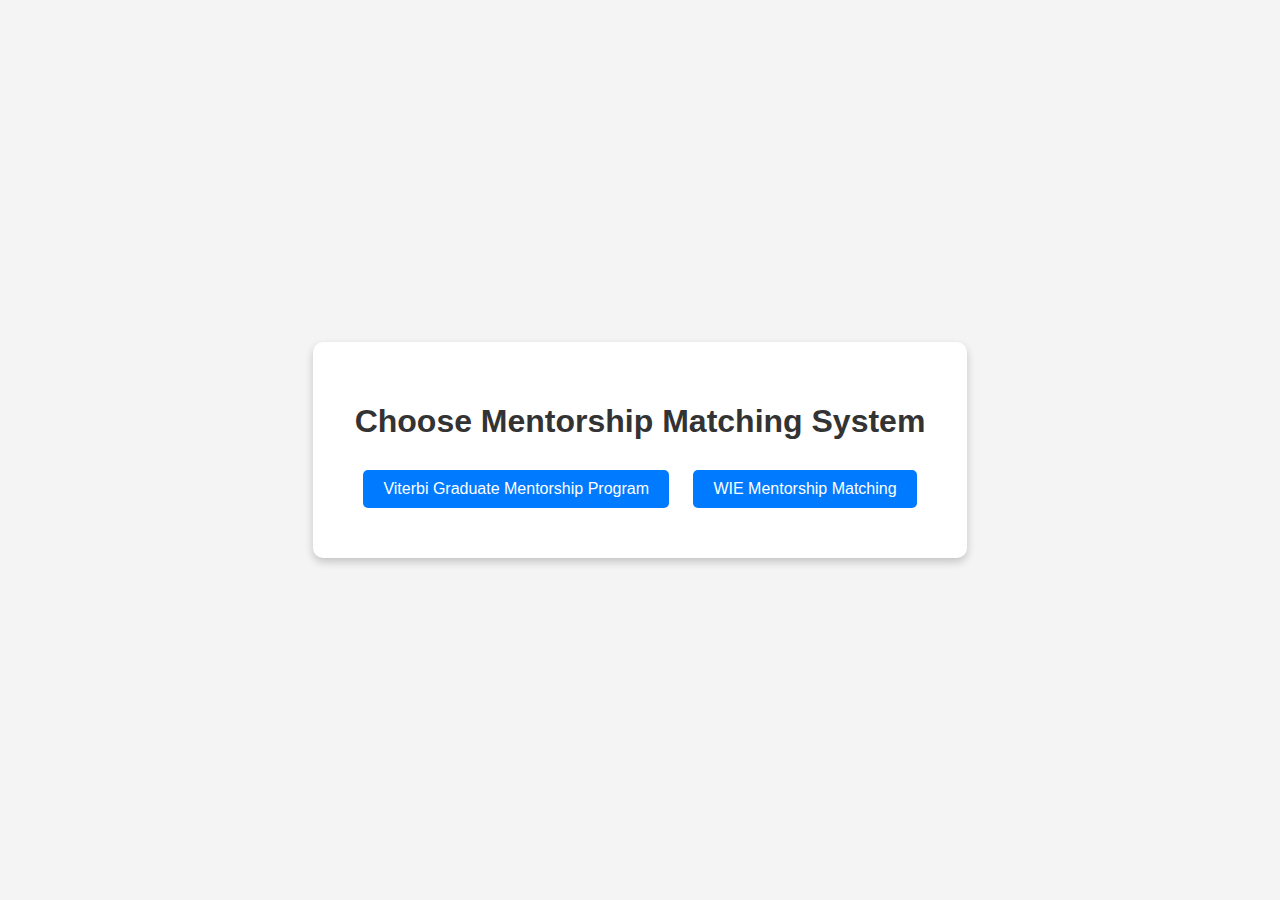
<file: index.html>
<!DOCTYPE html>
<html lang="en">
<head>
    <meta charset="UTF-8">
    <meta name="viewport" content="width=device-width, initial-scale=1.0">
    <title>Mentorship Matching System</title>
    <link rel="stylesheet" href="styles.css">
</head>
<body>
    <div class="main-section">
        <div class="selection-card">
            <h1>Choose Mentorship Matching System</h1>
            <button id="viterbi-button">Viterbi Graduate Mentorship Program</button>
            <button id="wie-button">WIE Mentorship Matching</button>
        </div>
    </div>

    <script src="script.js"></script>
</body>
</html>
</file>
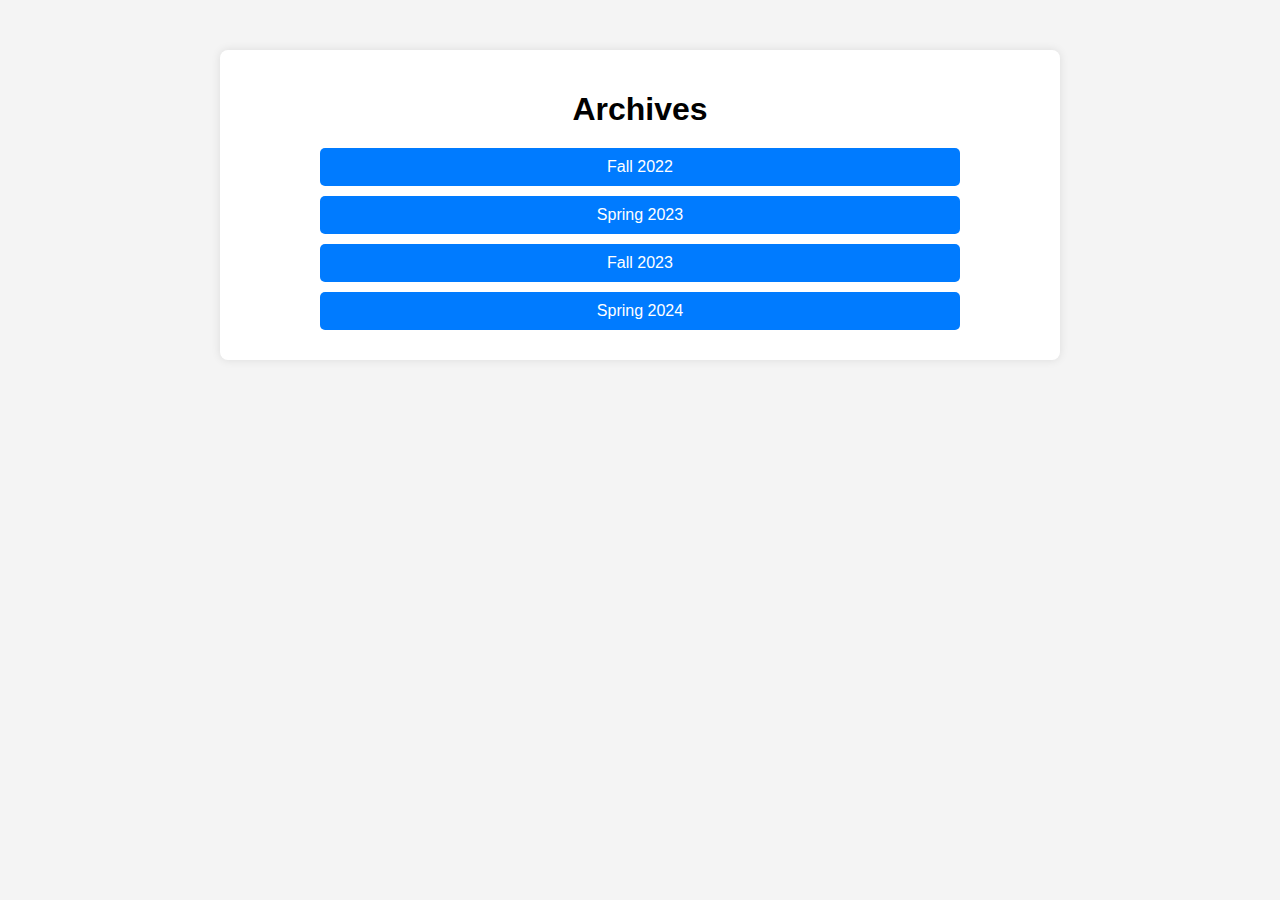
<file: archives.html>
<!DOCTYPE html>
<html lang="en">
<head>
    <meta charset="UTF-8">
    <meta name="viewport" content="width=device-width, initial-scale=1.0">
    <title>Archives</title>
    <link rel="stylesheet" href="styles.css">
</head>
<body>
    <div class="page-container">
        <h1>Archives</h1>
        <button class="archive-button">Fall 2022</button>
        <button class="archive-button">Spring 2023</button>
        <button class="archive-button">Fall 2023</button>
        <button class="archive-button">Spring 2024</button>
    </div>

    <script src="script.js"></script>
    <script src="archives.js"></script>
</body>
</html>
</file>
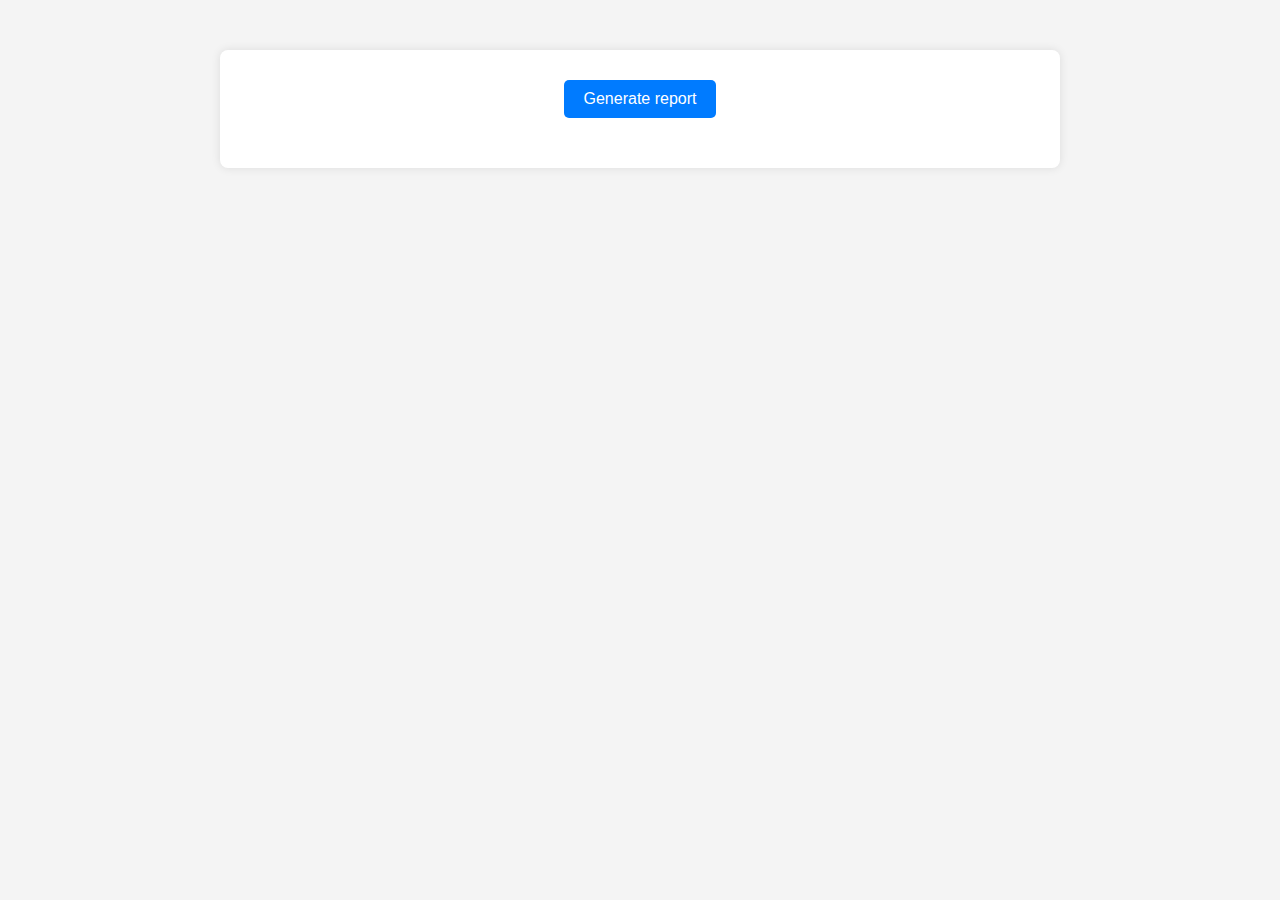
<file: generate-report.html>
<!DOCTYPE html>
<html lang="en">
<head>
    <meta charset="UTF-8">
    <meta name="viewport" content="width=device-width, initial-scale=1.0">
    <title>Generate Report</title>
    <link rel="stylesheet" href="styles.css">
</head>
<body>
    <div class="page-container">
        <button id="generate-report">Generate report</button>
        <div id="report-summary"></div>
        <button id="download-full-report" style="display: none;">Download full report</button>
    </div>

    <script src="script.js"></script>
    <script src="generate-report.js"></script>
</body>
</html>
</file>
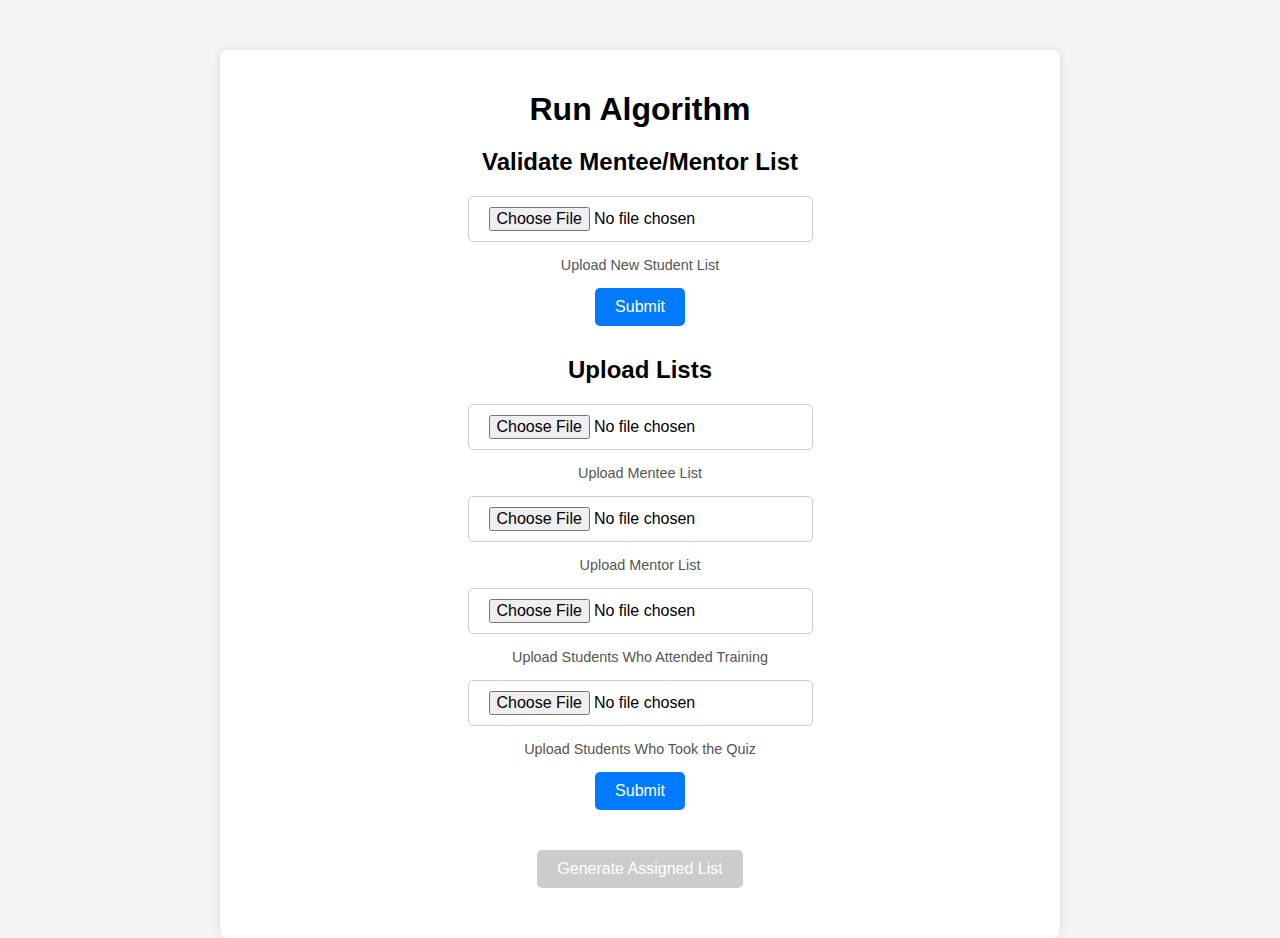
<file: run-algorithm.html>
<!DOCTYPE html>
<html lang="en">
<head>
    <meta charset="UTF-8">
    <meta name="viewport" content="width=device-width, initial-scale=1.0">
    <title>Run Algorithm</title>
    <link rel="stylesheet" href="styles.css">
</head>
<body>
    <div class="page-container">
        <h1>Run Algorithm</h1>
        
        <!-- Validate Mentee List Section -->
        <section class="validate-section">
            <h2>Validate Mentee/Mentor List</h2>
            <input type="file" id="new-mentee-list" accept=".csv">
            <label for="new-mentee-list">Upload New Student List</label>
            <button id="validate-mentee-button">Submit</button>
            <p id="validation-result"></p>
        </section>
        
        <!-- Upload Lists Section -->
        <section class="upload-section">
            <h2>Upload Lists</h2>
            <input type="file" id="mentee-list" accept=".csv" placeholder="Upload Mentee List">
            <label for="mentee-list">Upload Mentee List</label>
            <input type="file" id="mentor-list" accept=".csv" placeholder="Upload Mentor List">
            <label for="mentor-list">Upload Mentor List</label>
            <input type="file" id="training-list" accept=".csv" placeholder="Upload Training List">
            <label for="training-list">Upload Students Who Attended Training</label>
            <input type="file" id="quiz-list" accept=".csv" placeholder="Upload Quiz List">
            <label for="quiz-list">Upload Students Who Took the Quiz</label>
            <button id="upload-submit-button">Submit</button>
        </section>
        
        <!-- Generate Assigned List Section -->
        <section class="generate-section">
            <button id="generate-button" disabled>Generate Assigned List</button>
        </section>
    </div>

    <script src="script.js"></script>
</body>
</html>
</file>
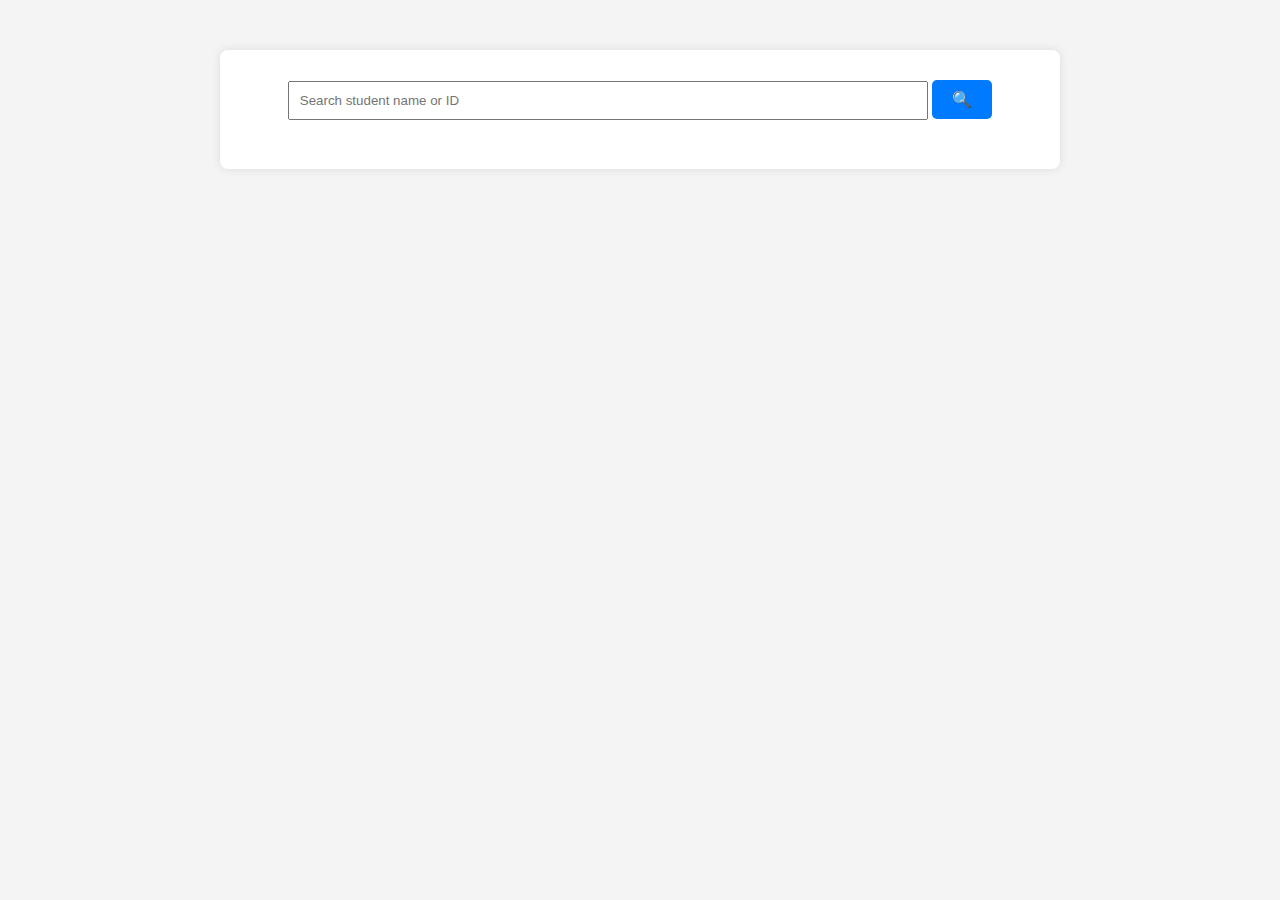
<file: search-student.html>
<!DOCTYPE html>
<html lang="en">
<head>
    <meta charset="UTF-8">
    <meta name="viewport" content="width=device-width, initial-scale=1.0">
    <title>Search Student Profile</title>
    <link rel="stylesheet" href="styles.css">
</head>
<body>
    <div class="page-container">
        <input type="text" id="search-box" placeholder="Search student name or ID">
        <button id="search-button">🔍</button>
        <div id="student-details"></div>
    </div>

    <script src="script.js"></script>
    <script src="search-student.js"></script>
</body>
</html>
</file>
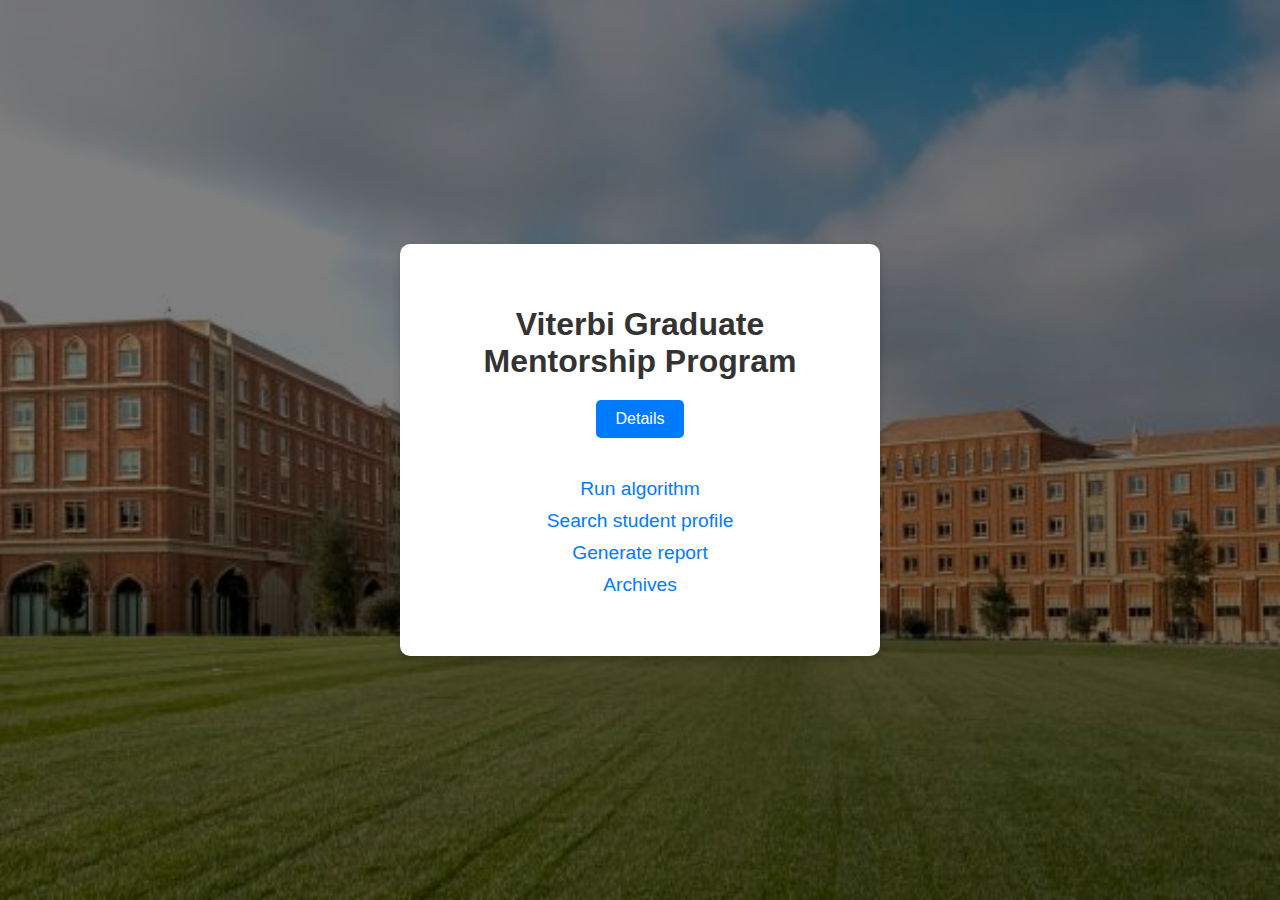
<file: viterbi.html>
<!DOCTYPE html>
<html lang="en">
<head>
    <meta charset="UTF-8">
    <meta name="viewport" content="width=device-width, initial-scale=1.0">
    <title>Mentorship Matching System</title>
    <link rel="stylesheet" href="styles.css">
</head>
<body>
    <div class="hero-section">
        <div class="card">
            <h1>Viterbi Graduate Mentorship Program</h1>
            <button id="details-button">Details</button>
            <div class="links-section">
                <a href="run-algorithm.html">Run algorithm</a>
                <a href="search-student.html">Search student profile</a>
                <a href="generate-report.html">Generate report</a>
                <a href="archives.html">Archives</a>
            </div>
        </div>
    </div>

    <script src="script.js"></script>
</body>
</html>
</file>
<file: styles.css>
body {
    margin: 0;
    font-family: Arial, sans-serif;
    background-color: #f4f4f4;
}

.hero-section {
    position: relative;
    background: url('background.jpg') no-repeat center center/cover;
    height: 100vh;
    display: flex;
    justify-content: center;
    align-items: center;
    color: white;
    text-align: center;
}

.hero-section::before {
    content: '';
    position: absolute;
    top: 0;
    left: 0;
    right: 0;
    bottom: 0;
    background: rgba(0, 0, 0, 0.5); /* Adjust the transparency here */
}

.card {
    position: relative;
    background-color: white;
    padding: 40px;
    border-radius: 10px;
    box-shadow: 0 4px 8px rgba(0, 0, 0, 0.2);
    max-width: 400px;
    width: 100%;
    text-align: center;
}

.card h1 {
    color: #333;
    font-size: 2em;
    margin-bottom: 20px;
}

.card button {
    padding: 10px 20px;
    font-size: 1em;
    cursor: pointer;
    border: none;
    border-radius: 5px;
    background-color: #007BFF;
    color: white;
    margin-bottom: 20px;
}

.card .links-section {
    margin: 20px 0;
}

.card .links-section a {
    display: block;
    margin: 10px 0;
    font-size: 1.2em;
    color: #007BFF;
    text-decoration: none;
}

.card .links-section a:hover {
    text-decoration: underline;
}

.main-section {
    display: flex;
    justify-content: center;
    align-items: center;
    height: 100vh;
    background-color: #f4f4f4;
}

.selection-card {
    background-color: white;
    padding: 40px;
    border-radius: 10px;
    box-shadow: 0 4px 8px rgba(0, 0, 0, 0.2);
    text-align: center;
}

.selection-card h1 {
    font-size: 2em;
    margin-bottom: 20px;
    color: #333;
}

.selection-card button {
    padding: 10px 20px;
    font-size: 1em;
    cursor: pointer;
    border: none;
    border-radius: 5px;
    background-color: #007BFF;
    color: white;
    margin: 10px;
}

body {
    margin: 0;
    font-family: Arial, sans-serif;
    background-color: #f4f4f4;
}


.page-container {
    padding: 20px;
    max-width: 800px;
    margin: 0 auto;
    background-color: white;
    box-shadow: 0 0 10px rgba(0,0,0,0.1);
    border-radius: 8px;
    margin-top: 50px;
    text-align: center;
}

.page-container h1 {
    font-size: 2em;
    margin-bottom: 20px;
}

.page-container section {
    margin: 20px 0;
}

.page-container section h2 {
    font-size: 1.5em;
    margin-bottom: 10px;
}

.page-container button, .page-container input[type="file"] {
    padding: 10px 20px;
    font-size: 1em;
    margin: 10px 0;
    border: 1px solid #ccc;
    border-radius: 5px;
    cursor: pointer;
}

.page-container button {
    background-color: #007BFF;
    color: white;
    border: none;
}

.page-container button:disabled {
    background-color: #ccc;
    cursor: not-allowed;
}

.page-container p {
    font-size: 1em;
    color: red;
    margin-top: 10px;
}

label {
    display: block;
    margin: 5px 0;
    font-size: 0.9em;
    color: #555;
}

.page-container input[type="text"] {
    width: 80%;
    padding: 10px;
    box-sizing: border-box;
}

.page-container #student-details, .page-container #report-summary {
    margin-top: 20px;
    text-align: left;
}

.page-container .archive-button {
    display: block;
    width: 80%;
    margin: 10px auto;
    background-color: #007BFF;
    color: white;
    border: none;
    padding: 10px;
    border-radius: 5px;
    text-align: center;
}

.page-container .archive-button:hover {
    background-color: #0056b3;
}
</file>
